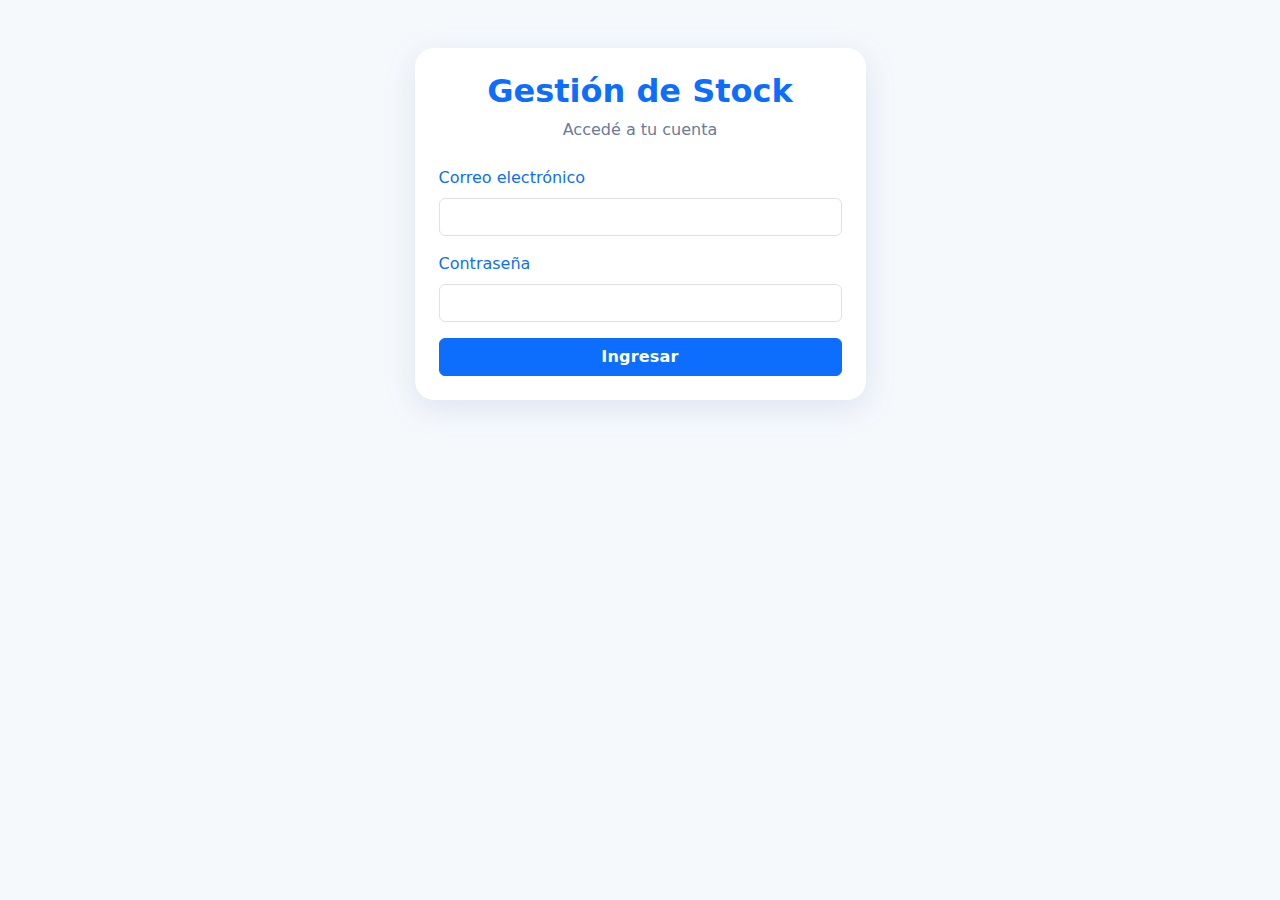
<file: Index.html>
<!DOCTYPE html>
<html lang="es">
<head>
  <meta charset="UTF-8">
  <meta name="viewport" content="width=device-width, initial-scale=1">
  <title>Gestión de Stock - Login</title>
  <link href="https://cdn.jsdelivr.net/npm/bootstrap@5.3.0/dist/css/bootstrap.min.css" rel="stylesheet">
  <link rel="stylesheet" href="css/acceso.css">
</head>
<body>
  <div class="container py-5">
    <div class="row justify-content-center">
      <div class="col-md-6 col-lg-5">
        <div class="card p-4">
          <div class="mb-4 text-center">
            <h2 class="brand-title">Gestión de Stock</h2>
            <p class="mb-0 brand-subtitle">Accedé a tu cuenta</p>
          </div>
          <!-- Login Form -->
          <form id="loginForm">
            <div class="mb-3">
              <label for="loginEmail" class="form-label">Correo electrónico</label>
              <input type="email" class="form-control" id="loginEmail" required autocomplete="username">
            </div>
            <div class="mb-3">
              <label for="loginPassword" class="form-label">Contraseña</label>
              <input type="password" class="form-control" id="loginPassword" required autocomplete="current-password">
            </div>
            <button type="submit" class="btn btn-primary w-100">Ingresar</button>
            <div id="loginError" class="alert alert-danger mt-3 d-none">Credenciales incorrectas.</div>
          </form>
        </div>
      </div>
    </div>
  </div>
  <script src="js/acceso.js"></script>
</body>
</html>
</file>
<file: css/acceso.css>
body { background: #f6f9fc; }
.brand-title { color: #0d6efd; font-weight:700; }
.brand-subtitle { color:#697a99; }
.card {
  border: none;
  border-radius: 1.2rem;
  box-shadow: 0 8px 32px rgba(50, 82, 173, 0.13);
}
.toggle-btn {
  border-radius: 0;
  font-weight: 500;
  letter-spacing: 0.5px;
  transition: background 0.2s, color 0.2s;
}
.toggle-btn.active, .toggle-btn:focus {
  background: #0d6efd;
  color: #fff !important;
  border-color: #0d6efd;
  box-shadow: none;
}
.toggle-btn:not(.active) {
  background: #eaf1fb;
  color: #0d6efd !important;
  border-color: #eaf1fb;
}
.form-label { color: #0d6efd; }
.btn-primary, .btn-success {
  background: #0d6efd;
  border-color: #0d6efd;
  font-weight: 600;
  letter-spacing: 0.2px;
}
.btn-primary:hover, .btn-success:hover {
  background: #094ba2;
  border-color: #094ba2;
}
</file>
